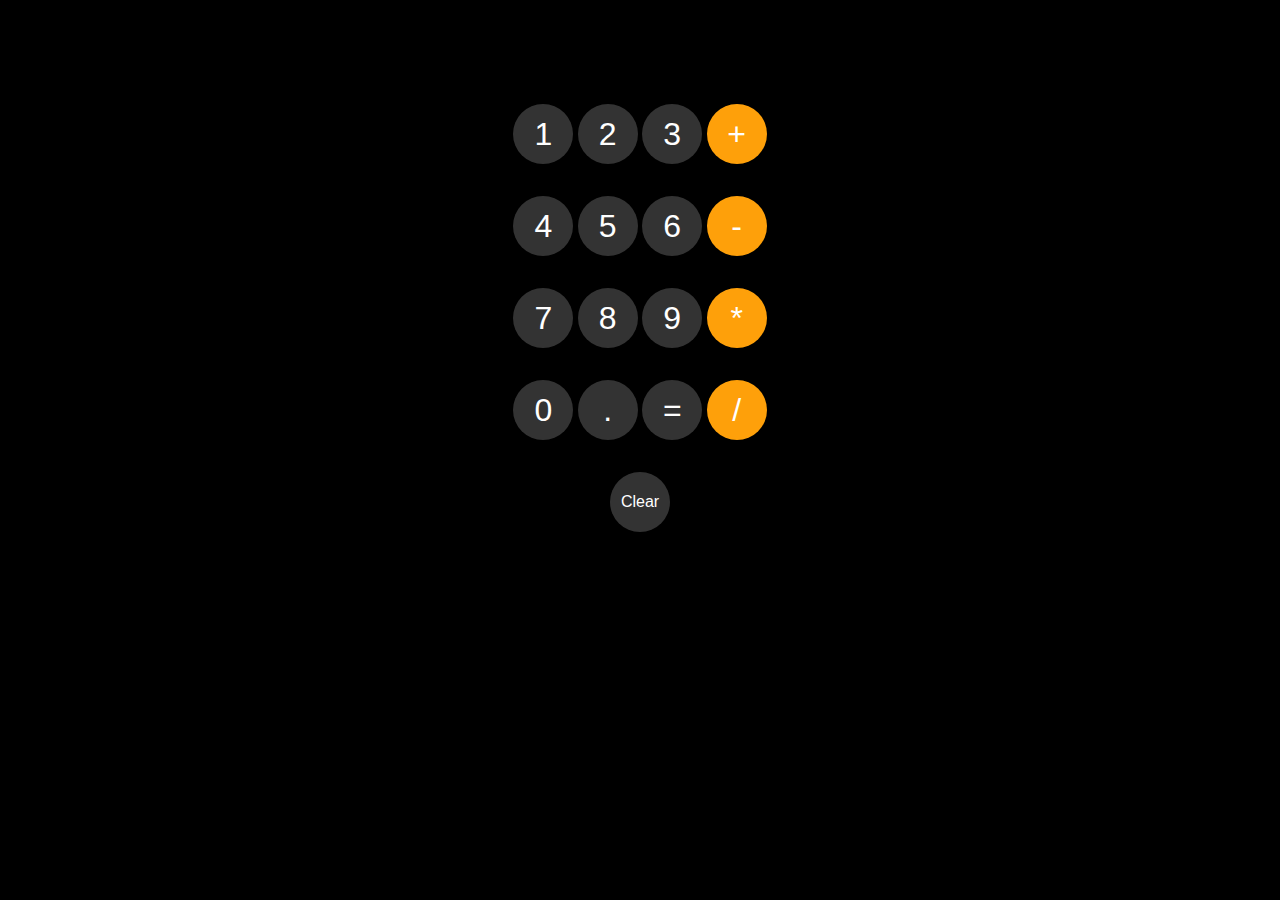
<file: index.html>
<!DOCTYPE html>
<html>
  <head>
    <title>Calculator</title>
    <link rel="stylesheet" href="calculator.css" />
  </head>
  <body>
    <div class="container">
      <p class="js-calculation calculation-button"></p>
      <p>
        <button
          onclick="
       updateCalculation('1')
      "
      on
          class="number"
        >
          1
        </button>
        <button
          onclick="
   updateCalculation('2')
  "
          class="number"
        >
          2
        </button>
        <button
          onclick="
   updateCalculation('3')

  "
          class="number"
        >
          3
        </button>
        <button
          onclick="
   updateCalculation('+')

  "
          class="math"
        >
          +
        </button>
      </p>
      <p>
        <button
          onclick="
   updateCalculation('4')

      "
          class="number"
        >
          4
        </button>
        <button
          onclick="
   updateCalculation('5')

  "
          class="number"
        >
          5
        </button>
        <button
          onclick="
   updateCalculation('6')
 
  "
          class="number"
        >
          6
        </button>
        <button
          onclick="
   updateCalculation('-')

  "
          class="math"
        >
          -
        </button>
      </p>
      <p>
        <button
          onclick="
   updateCalculation('7')

      "
          class="number"
        >
          7
        </button>
        <button
          onclick="
   updateCalculation('8')

  "
          class="number"
        >
          8
        </button>
        <button
          onclick="
   updateCalculation('9')

  "
          class="number"
        >
          9
        </button>
        <button
          onclick="
   updateCalculation('*')

  "
          class="math"
        >
          *
        </button>
      </p>
      <p>
        <button
          onclick="
   updateCalculation('0')

      "
          class="number"
        >
          0
        </button>
        <button
          onclick="
   updateCalculation('.')

  "
          class="number"
        >
          .
        </button>
        <button
          onclick="
      eval(calculation);
      calculation=eval(calculation);
      displayCalculation();
      localStorage.setItem('calculation',calculation);
  "
          class="number"
        >
          =
        </button>
        <button
          onclick="
   updateCalculation('/')
"
          class="math"
        >
          /
        </button>
      </p>
      <p>
        <button
          onclick="
       displayCalculation();
        calculation=''
        localStorage.setItem('calculation',calculation);
      "
          class="clear-button"
        >
          Clear
        </button>
      </p>
    </div>
    <script src="calculator.js"></script>
  </body>
</html>
</file>
<file: calculator.css>
body {
  font-family: Arial;
  background-color: black;
}
.container {
  display: flex;
  flex-direction: column;
  justify-content: center;
  align-items: center;
}
.number,
.clear-button {
  background-color: rgb(51, 51, 51);
  color: white;
  border: none;
  border-radius: 30px;
  height: 60px;
  width: 60px;
  cursor: pointer;
}
.number {
  font-size: 2em;
}
.clear-button {
  font-size: 1em;
}
.math {
  background-color: rgb(254, 160, 10);
  color: white;
  border: none;
  height: 60px;
  width: 60px;
  border-radius: 30px;
  font-size: 2em;
  cursor: pointer;
}
.calculation-button {
  font-size: 40px;
  color: white;
  cursor: pointer;
}
.number:hover,
.clear-button:hover {
  background-color: white;
  color: rgb(51, 51, 51);
  transition: background-color 0.5s, color 0.5s;
}
.math:hover {
  background-color: white;
  color: rgb(254, 160, 10);
  transition: background-color 0.5s, color 0.5s;
}
</file>
